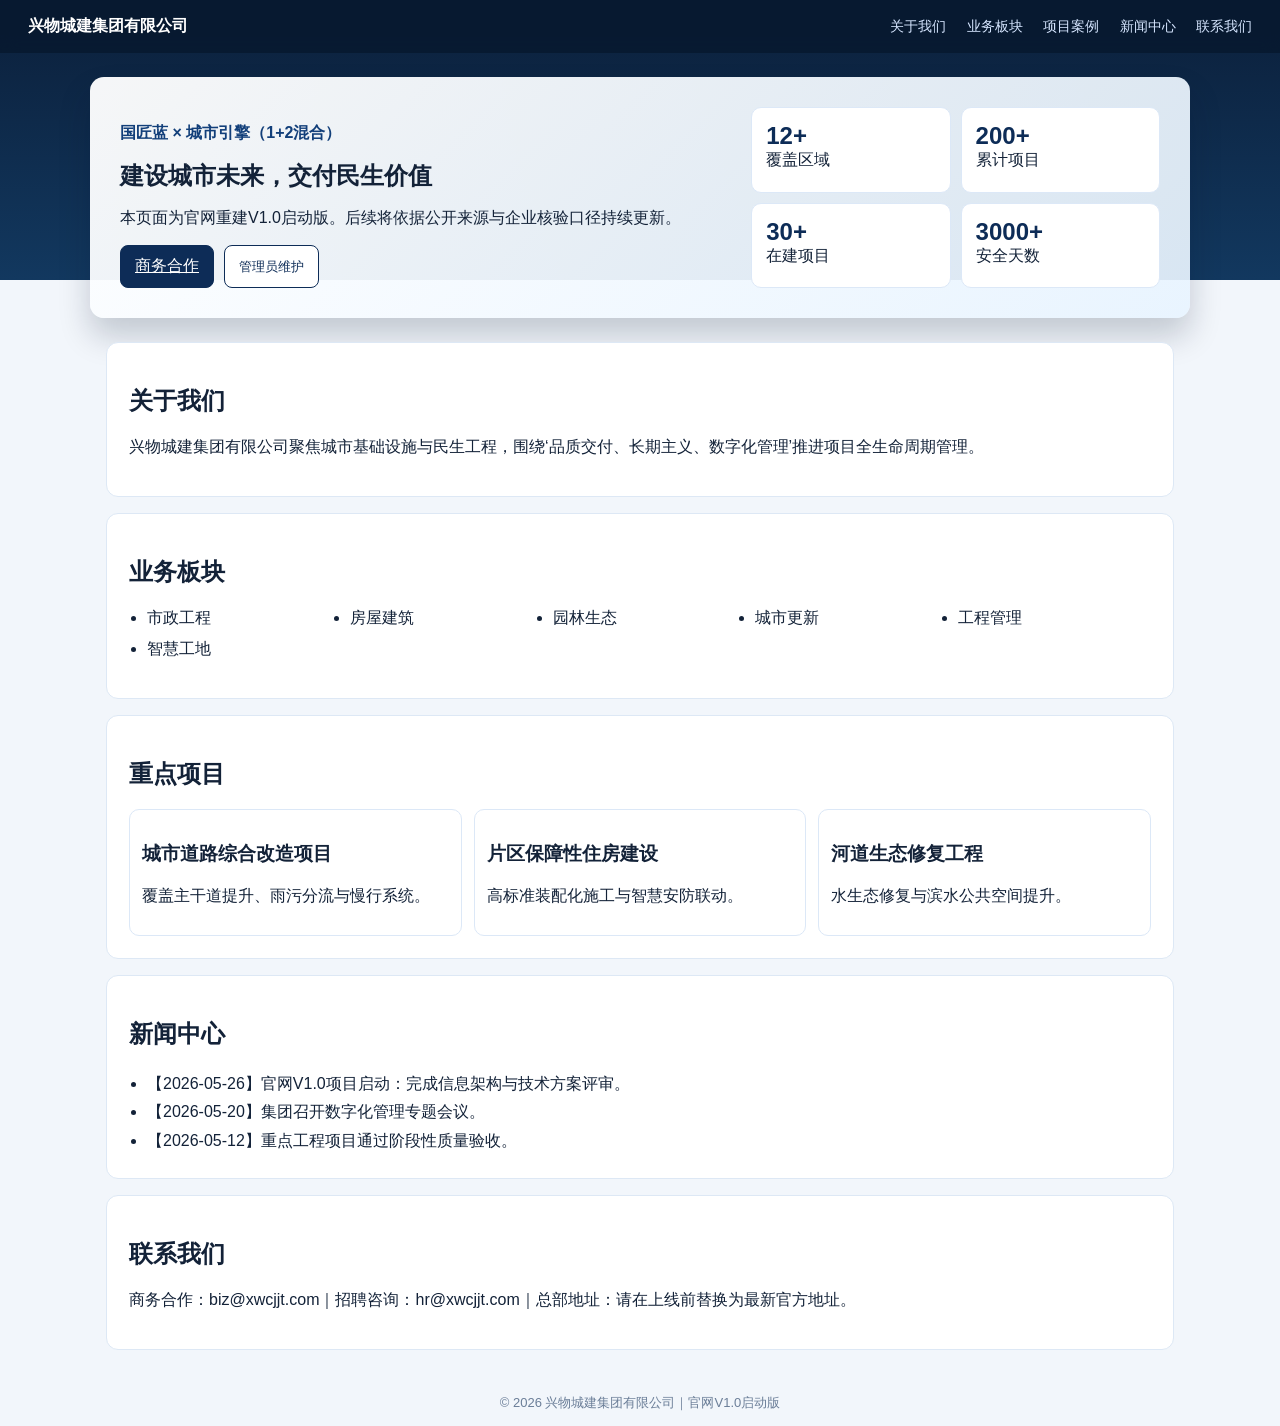
<file: index.html>
<!DOCTYPE html>
<html lang="zh-CN">
<head>
  <meta charset="UTF-8" />
  <meta name="viewport" content="width=device-width, initial-scale=1.0" />
  <title>兴物城建集团有限公司｜官网V1.0启动版</title>
  <link rel="stylesheet" href="style.css" />
</head>
<body>
  <header class="site-header">
    <div class="brand">兴物城建集团有限公司</div>
    <nav>
      <a href="#about">关于我们</a>
      <a href="#business">业务板块</a>
      <a href="#projects">项目案例</a>
      <a href="#news">新闻中心</a>
      <a href="#contact">联系我们</a>
    </nav>
  </header>

  <section class="hero">
    <div>
      <p class="tag">国匠蓝 × 城市引擎（1+2混合）</p>
      <h1>建设城市未来，交付民生价值</h1>
      <p>本页面为官网重建V1.0启动版。后续将依据公开来源与企业核验口径持续更新。</p>
      <div class="hero-actions">
        <a class="btn primary" href="#contact">商务合作</a>
        <button class="btn" id="openAdmin">管理员维护</button>
      </div>
    </div>
    <div class="stats" id="statsGrid"></div>
  </section>

  <main>
    <section id="about" class="card">
      <h2>关于我们</h2>
      <p id="aboutText"></p>
    </section>

    <section id="business" class="card">
      <h2>业务板块</h2>
      <ul id="businessList" class="grid-list"></ul>
    </section>

    <section id="projects" class="card">
      <h2>重点项目</h2>
      <div id="projectList" class="grid-cards"></div>
    </section>

    <section id="news" class="card">
      <h2>新闻中心</h2>
      <ul id="newsList" class="news-list"></ul>
    </section>

    <section id="contact" class="card">
      <h2>联系我们</h2>
      <p id="contactText"></p>
    </section>
  </main>

  <div id="adminModal" class="modal hidden">
    <div class="modal-content">
      <div class="modal-head">
        <h3>管理员后台（演示版）</h3>
        <button id="closeAdmin" class="icon-btn">✕</button>
      </div>
      <p class="hint">无需代码：直接编辑字段并保存，页面实时更新到本地存储。</p>
      <textarea id="adminJson" rows="16"></textarea>
      <div class="hero-actions">
        <button class="btn primary" id="saveAdmin">保存并刷新</button>
        <button class="btn" id="resetAdmin">恢复默认数据</button>
      </div>
    </div>
  </div>

  <footer>© <span id="year"></span> 兴物城建集团有限公司｜官网V1.0启动版</footer>
  <script src="script.js"></script>
</body>
</html>
</file>
<file: style.css>
:root {
  --brand-blue: #0d2c57;
  --brand-blue-2: #123f7a;
  --accent: #21a3ff;
  --bg: #f2f6fb;
  --text: #132238;
}
* { box-sizing: border-box; }
body {
  margin: 0;
  font-family: "PingFang SC", "Microsoft YaHei", sans-serif;
  color: var(--text);
  background: linear-gradient(180deg, #0b1f3a 0, #12385f 280px, var(--bg) 280px);
}
.site-header {
  display: flex; justify-content: space-between; align-items: center;
  padding: 16px 28px; color: #fff; position: sticky; top: 0;
  background: rgba(8, 25, 47, .86); backdrop-filter: blur(8px); z-index: 10;
}
.brand { font-weight: 700; }
nav a { color: #d6e6ff; margin-left: 16px; text-decoration: none; font-size: 14px; }
.hero {
  max-width: 1100px; margin: 24px auto; padding: 30px;
  display: grid; grid-template-columns: 1.2fr .8fr; gap: 18px;
  background: linear-gradient(140deg, rgba(255,255,255,.96), rgba(232,244,255,.92));
  border-radius: 14px; box-shadow: 0 18px 32px rgba(7, 22, 44, .2);
}
.tag { color: var(--brand-blue-2); font-weight: 600; }
h1 { margin: 8px 0 12px; }
.hero-actions { display: flex; gap: 10px; margin-top: 14px; }
.btn { border: 1px solid var(--brand-blue); background: #fff; color: var(--brand-blue); padding: 10px 14px; border-radius: 8px; cursor: pointer; }
.btn.primary { background: var(--brand-blue); color: #fff; }
.stats { display: grid; grid-template-columns: repeat(2,1fr); gap: 10px; }
.stat {
  background: #fff; border: 1px solid #dce8f7; border-radius: 10px; padding: 14px;
}
.stat b { display: block; font-size: 24px; color: var(--brand-blue); }
main { max-width: 1100px; margin: 0 auto 30px; display: grid; gap: 16px; padding: 0 16px; }
.card { background: #fff; border-radius: 12px; padding: 22px; border: 1px solid #dde8f5; }
.grid-list { display: grid; grid-template-columns: repeat(auto-fit, minmax(180px,1fr)); gap: 10px; padding-left: 18px; }
.grid-cards { display: grid; grid-template-columns: repeat(auto-fit, minmax(220px,1fr)); gap: 12px; }
.p-card { border: 1px solid #dce8f7; border-radius: 10px; padding: 12px; }
.news-list { margin: 0; padding-left: 18px; line-height: 1.8; }
footer { text-align: center; color: #6b7e98; padding: 14px; font-size: 13px; }

.modal { position: fixed; inset: 0; background: rgba(0,0,0,.45); display: flex; justify-content: center; align-items: center; }
.modal.hidden { display: none; }
.modal-content { width: min(860px,95vw); background: #fff; border-radius: 12px; padding: 16px; }
.modal-head { display: flex; justify-content: space-between; align-items: center; }
.icon-btn { border: none; background: none; font-size: 18px; cursor: pointer; }
.hint { color: #556b88; font-size: 13px; }
#adminJson { width: 100%; font-family: ui-monospace, Menlo, Consolas, monospace; }
@media (max-width: 800px) {
  .hero { grid-template-columns: 1fr; margin: 12px; padding: 20px; }
  .site-header { flex-direction: column; align-items: flex-start; gap: 8px; }
  nav a { margin: 0 12px 0 0; }
}
</file>
